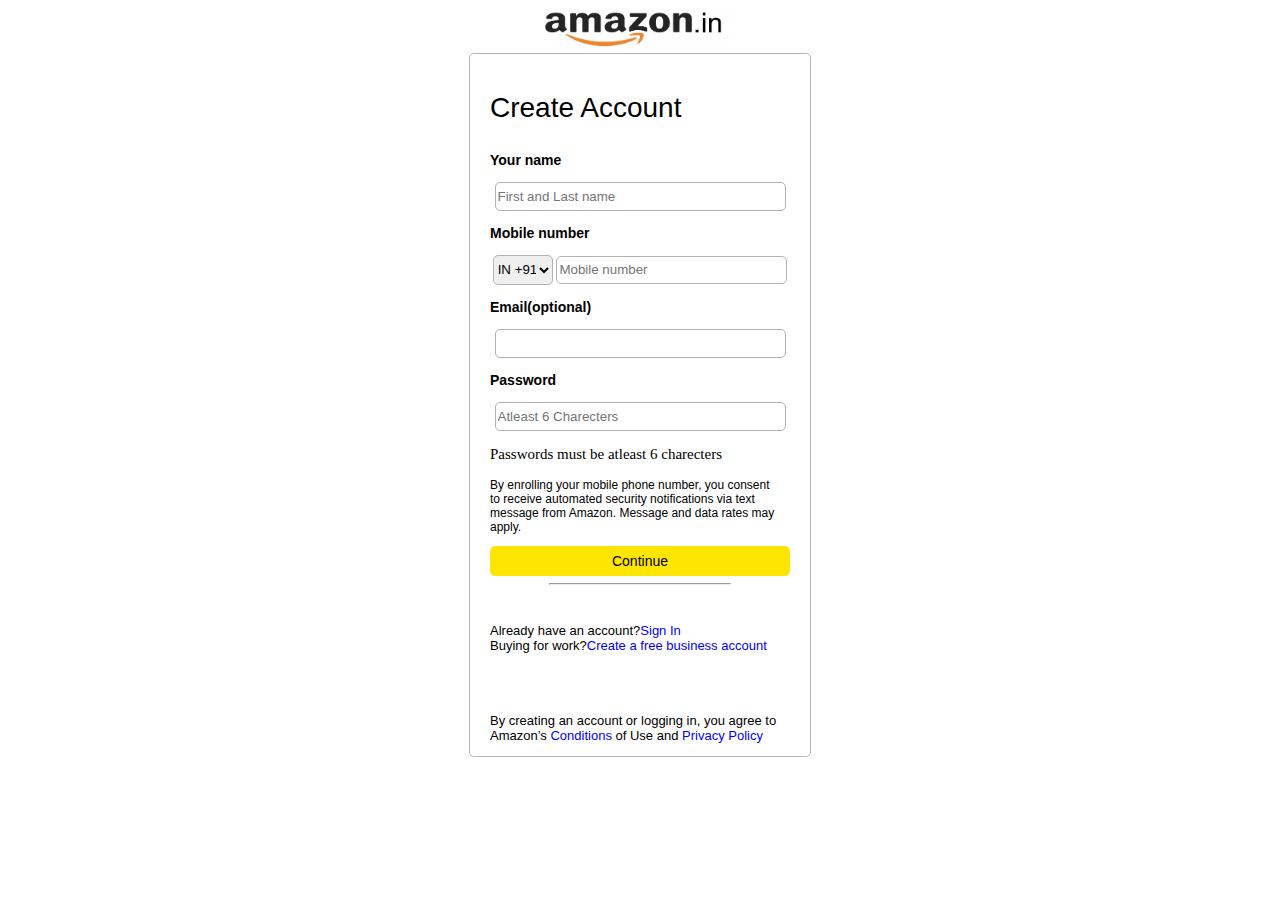
<file: index.html>
<!DOCTYPE html>
<html>
    <head>
        <title>sign up/create account</title>
        <meta name="viewport" content="width=device-width, initial-scale=1.0">
        <link rel="stylesheet" href="index.css">
    </head>
    <body>
        <center>
            <img src="images//amazon.jpg" height="10%" width="15%"/>
            <main id="boxes">
                <div id="box">
                    <form id="amzsignup">
                        <p style="font-family: Arial,sans-serif;font-size: 28px; text-align: left;">Create Account</p>
                        <p class="label" style="text-align: left; padding-bottom: 0px;">Your name</p>
                        <input type="text" class="tb" name="customername" maxlength="50" placeholder="First and Last name" style="height: 25px; width: 95%;" required/><br>
                        <p class="label" style="text-align: left; padding-bottom: 0px;">Mobile number</p>

                        <select name="countrycode" class="tb" id="mob" style="height: 30px; width:20%;" required>
                            <option>IN +91</option>
                            <option>AF +93</option>
                            <option>VI +1</option>
                            <option>DM +45</option>
                            <option>EL +44</option>
                        </select>                       
                        <input type="number" class="tb" name="phonenum" maxlength="10" placeholder="Mobile number" style="height: 25px; width: 75%;padding-top: 0px;" required/><br>
                        <p class="label" style="text-align: left; padding-bottom: 0px;">Email(optional)</p>
                        <input type="email" class="tb" name="eid" maxlength="50" placeholder="" style="height: 25px; width: 95%;"/><br>
                        <p class="label" style="text-align: left; padding-bottom: 0px;">Password</p>
                        <input type="password" class="tb" name="pwd" maxlength="10" placeholder="Atleast 6 Charecters" style="height: 25px; width: 95%;"/><br>
                        <p style="text-align: left;font-weight: lighter;">Passwords must be atleast 6 charecters</p>
                        <p style="font-family: Arial, Helvetica, sans-serif; font-size: 12px; text-align: justify;">By enrolling your mobile phone number, you consent<br> 
                            to receive automated security notifications via text<br> 
                            message from Amazon. Message and data rates may<br> apply.</p> 
                        <input type="button" class="button" name="continue" value="Continue"/>
                        <hr id="hr"><br>
                        <p class="p">Already have an account?<a href="signin(amazon).html">Sign In</a><br>
                        Buying for work?<a href="#">Create a free business account</a></p>
                        <br><br>
                        <p class="p">By creating an account or logging in, you agree to<br>
                            Amazon’s <a href="#">Conditions</a> of Use and <a href="#">Privacy Policy</a></p>
                </form>       
                </div>
            </main>
        </center>
    </body>
</html>
</file>
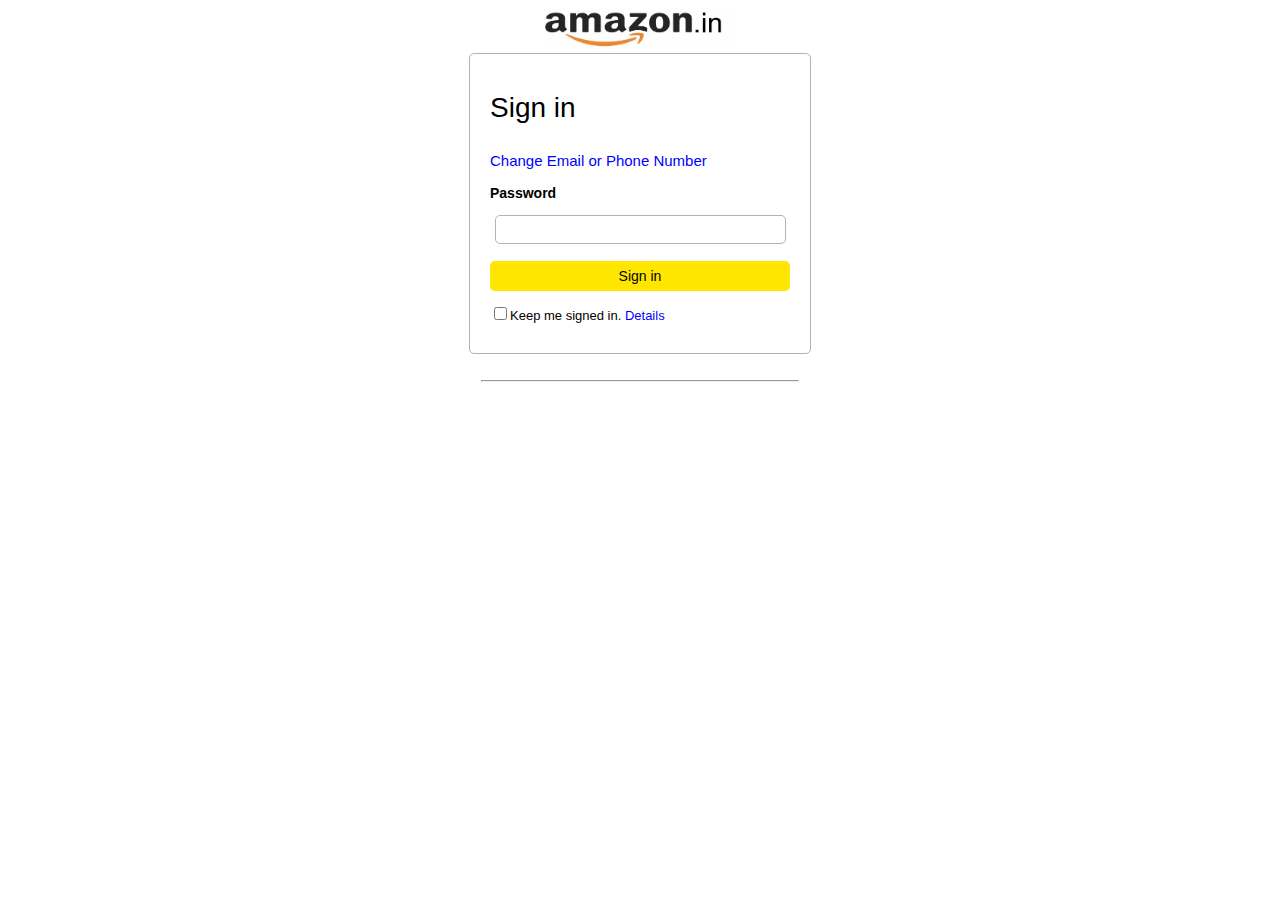
<file: continuesignin(amazon).html>
<!DOCTYPE html>
<html>
    <head>
        <title>signin/login page</title>
        <meta name="viewport" content="width=device-width, initial-scale=1.0">
        <link rel="stylesheet" href="contsignin.css">
    </head>
    <body>
        <center>
            <img src="images//amazon.jpg" height="10%" width="15%"/>
            <main id="boxes">
                <div id="box">
                    <form id="amzcontsignup">
                        <p style="font-family: Arial,sans-serif;font-size: 28px; text-align: left;">Sign in</p>
                        <p class="a1"><a href="signin(amazon).html">Change Email or Phone Number</a></p>
                        <p class="label" style="text-align: left; padding-bottom: 0px;">Password</p>
                        <input type="text" class="tb" name="customername" maxlength="50" placeholder="" style="height: 25px; width: 95%;" required/><br><br>
                        <input type="button" class="button" value="Sign in"/><br>
                        <p class="p"><input type="checkbox"/><label>Keep me signed in. <a href="#">Details</a></label></p><br>
                    </form>
                </div>
            </main>
        </center><br>
        <hr id="hr">
    </body>
</html>
</file>
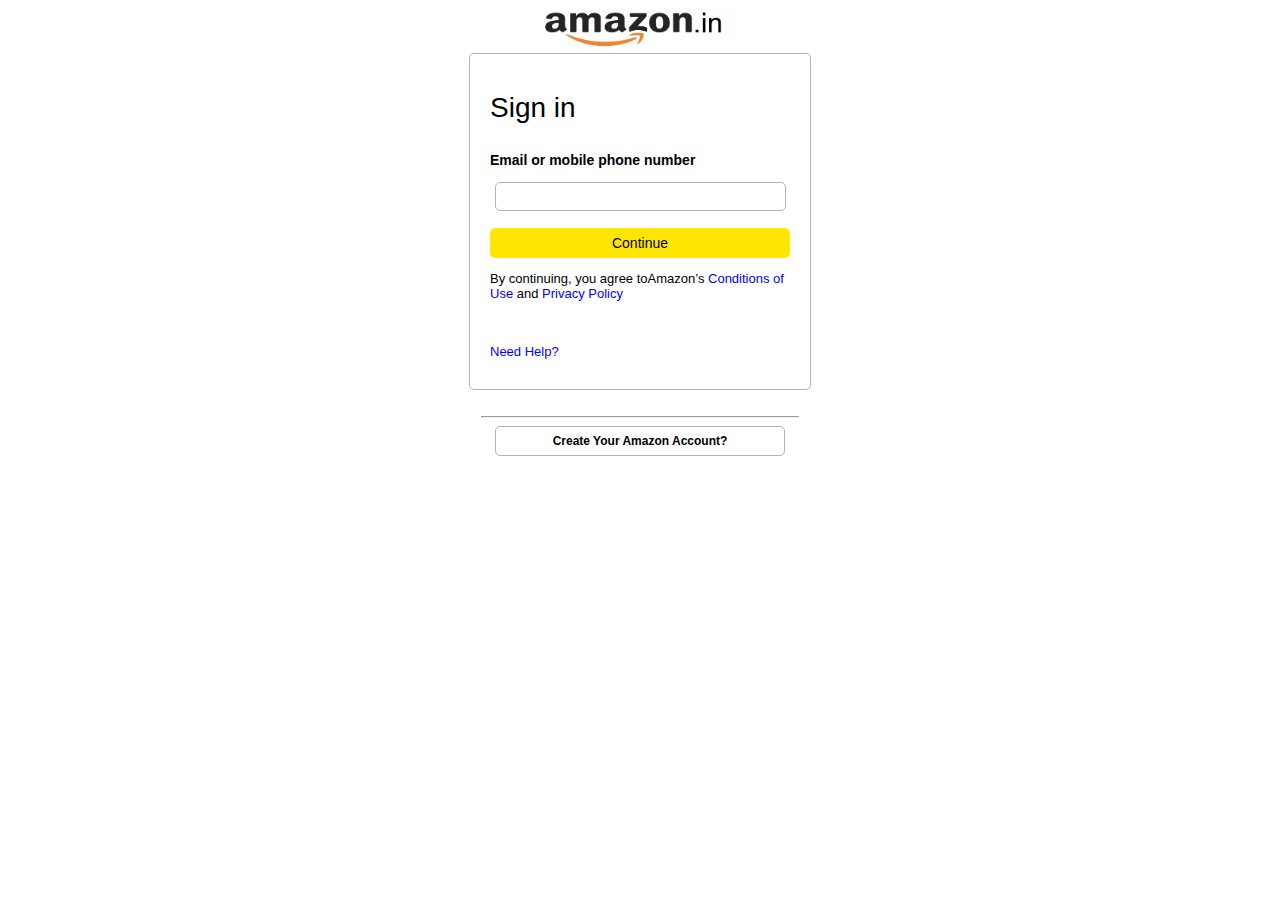
<file: signin(amazon).html>
<!DOCTYPE html>
<html>
    <head>
        <title>signin/login page</title>
        <meta name="viewport" content="width=device-width, initial-scale=1.0">
        <link rel="stylesheet" href="signin.css">
    </head>
    <body>
        <center>
            <img src="images//amazon.jpg" height="10%" width="15%"/>
            <main id="boxes">
                <div id="box">
                    <form id="amzsignup">
                        <p style="font-family: Arial,sans-serif;font-size: 28px; text-align: left;">Sign in</p>
                        <p class="label" style="text-align: left; padding-bottom: 0px;">Email or mobile phone number</p>
                        <input type="text" class="tb" name="customername" maxlength="50" placeholder="" style="height: 25px; width: 95%;" required/><br><br>
                        <button class="button">
                            <a href="continuesignin(amazon).html" style="color: black;">Continue</a>
                        </button>
                        <p class="p">By continuing, you agree toAmazon’s <a href="#">Conditions of<br> 
                            Use</a> and <a href="#">Privacy Policy</a></p><br>
                        <p class="p"><a href="#" id="aligin">Need Help?</a></p><br>
                    </form>
                </div>
            </main>
        </center><br>
        <hr id="hr">
        <center>
            <button class="button1">
                <a class="a1" href="index.html" style="color: black;">Create Your Amazon Account?</a>
            </button>            
        </center>
    </body>
</html>
</file>
<file: index.css>
#boxes{
    content:"";
    display: table;
    clear: both;

}
div{
    float: center;
    height: auto;
    width: 300px;
    padding-left: 20px;
    padding-top: 10px;
    padding-right: 20px;
}
#box{
    border: 1px solid rgb(180, 178, 178);
    border-radius: 5px;
    background-color: white;
    font-family: 'Times New Roman', Times, serif;
    font-size: 15px;
    text-align: center;
}
.success{
    height: 30px;
    width: 200px;
    background-color: blue;
    border: none;
    color: white;
    text-align: center;
    text-decoration: none;
    font-family: Georgia, 'Times New Roman', Times, serif;
    font-size: 16px;
    cursor: pointer;
}
.success:hover{
    color: black;
    background-color: blue;
}
a{
    text-decoration: none;
    color: blue;
}
a:hover{
    text-decoration: underline;
    cursor: pointer;
}
.label{
    font-size: 14px;
    font-family: Arial,sans-serif;
    font-weight: bold;
    }
.button{
    height: 30px;
    width: 100%;
    background-color: rgb(255, 230, 0);
    font-family: Arial, Helvetica, sans-serif;
    font-size: 14px;
    font-weight: normal;
    border: none;
    border-radius: 5px;
}
.button:hover{
    cursor: pointer;
    background-color: rgb(223, 201, 5);
}
#hr{
    width: 60%;
}
.p{
    font-family: Arial, Helvetica, sans-serif;
    font-size: 13px;
    text-align: left;
}
.tb{
    border-radius: 5px;
    border: 1px solid rgb(180, 178, 178);
}
</file>
<file: contsignin.css>
#boxes{
    content:"";
    display: table;
    clear: both;

}
div{
    float: center;
    height: auto;
    width: 300px;
    padding-left: 20px;
    padding-top: 10px;
    padding-right: 20px;
}
#box{
    border: 1px solid rgb(180, 178, 178);
    border-radius: 5px;
    background-color: white;
    font-family: 'Times New Roman', Times, serif;
    font-size: 15px;
    text-align: center;
}
.success{
    height: 30px;
    width: 200px;
    background-color: blue;
    border: none;
    color: white;
    text-align: center;
    text-decoration: none;
    font-family: Georgia, 'Times New Roman', Times, serif;
    font-size: 16px;
    cursor: pointer;
}
.success:hover{
    color: black;
    background-color: blue;
}
a{
    font-family: Arial, sans-serif;
    text-decoration: none;
    color: blue;
}
a:hover{
    text-decoration: underline;
    cursor: pointer;
}
.a1{
    text-decoration: none;
    text-align: left;
}
.a1:hover{
    text-decoration: none;
    cursor: pointer;
}
.label{
    font-size: 14px;
    font-family: Arial,sans-serif;
    font-weight: bold;
    }
.button{
    height: 30px;
    width: 100%;
    background-color: rgb(255, 230, 0);
    font-family: Arial, Helvetica, sans-serif;
    font-size: 14px;
    font-weight: normal;
    border: none;
    border-radius: 5px;
}
.button1{
    height: 30px;
    width: 23%;
    align-content: center;
    background-color: white;
    font-family: Arial, Helvetica, sans-serif;
    font-size: 12px;
    font-weight: bold;
    border: 1px solid  rgb(180, 178, 178);
    border-radius: 5px;
}
.button1:hover{
    text-decoration: none;
    color: rgb(151, 235, 235);
}
#hr{
    width: 25%;
}
.p{
    font-family: Arial, Helvetica, sans-serif;
    font-size: 13px;
    text-align: left;
}
.tb{
    border-radius: 5px;
    border: 1px solid rgb(180, 178, 178);
}
</file>
<file: signin.css>
#boxes{
    content:"";
    display: table;
    clear: both;
}
div{
    float: center;
    height: auto;
    width: 300px;
    padding-left: 20px;
    padding-top: 10px;
    padding-right: 20px;
}
#box{
    border: 1px solid rgb(180, 178, 178);
    border-radius: 5px;
    background-color: white;
    font-family: 'Times New Roman', Times, serif;
    font-size: 15px;
    text-align: center;
}
.success{
    height: 30px;
    width: 200px;
    background-color: blue;
    border: none;
    color: white;
    text-align: center;
    text-decoration: none;
    font-family: Georgia, 'Times New Roman', Times, serif;
    font-size: 16px;
    cursor: pointer;
}
.success:hover{
    color: black;
    background-color: blue;
}
a{
    font-family: Arial, sans-serif;
    text-decoration: none;
    color: blue;
}
a:hover{
    text-decoration: underline;
    cursor: pointer;
}
.a1{
    text-decoration: none;
}
.a1:hover{
    text-decoration: none;
    cursor: pointer;
}
.label{
    font-size: 14px;
    font-family: Arial,sans-serif;
    font-weight: bold;
    }
.button{
    height: 30px;
    width: 100%;
    background-color: rgb(255, 230, 0);
    font-family: Arial, Helvetica, sans-serif;
    font-size: 14px;
    font-weight: normal;
    border: none;
    border-radius: 5px;
}
.button1{
    height: 30px;
    width: 23%;
    align-content: center;
    background-color: white;
    font-family: Arial, Helvetica, sans-serif;
    font-size: 12px;
    font-weight: bold;
    border: 1px solid  rgb(180, 178, 178);
    border-radius: 5px;
}
.button1:hover{
    text-decoration: none;
    color: rgb(151, 235, 235);
}
#hr{
    width: 25%;
}
.p{
    font-family: Arial, Helvetica, sans-serif;
    font-size: 13px;
    text-align: left;
}
.tb{
    border-radius: 5px;
    border: 1px solid rgb(180, 178, 178);
}
</file>
